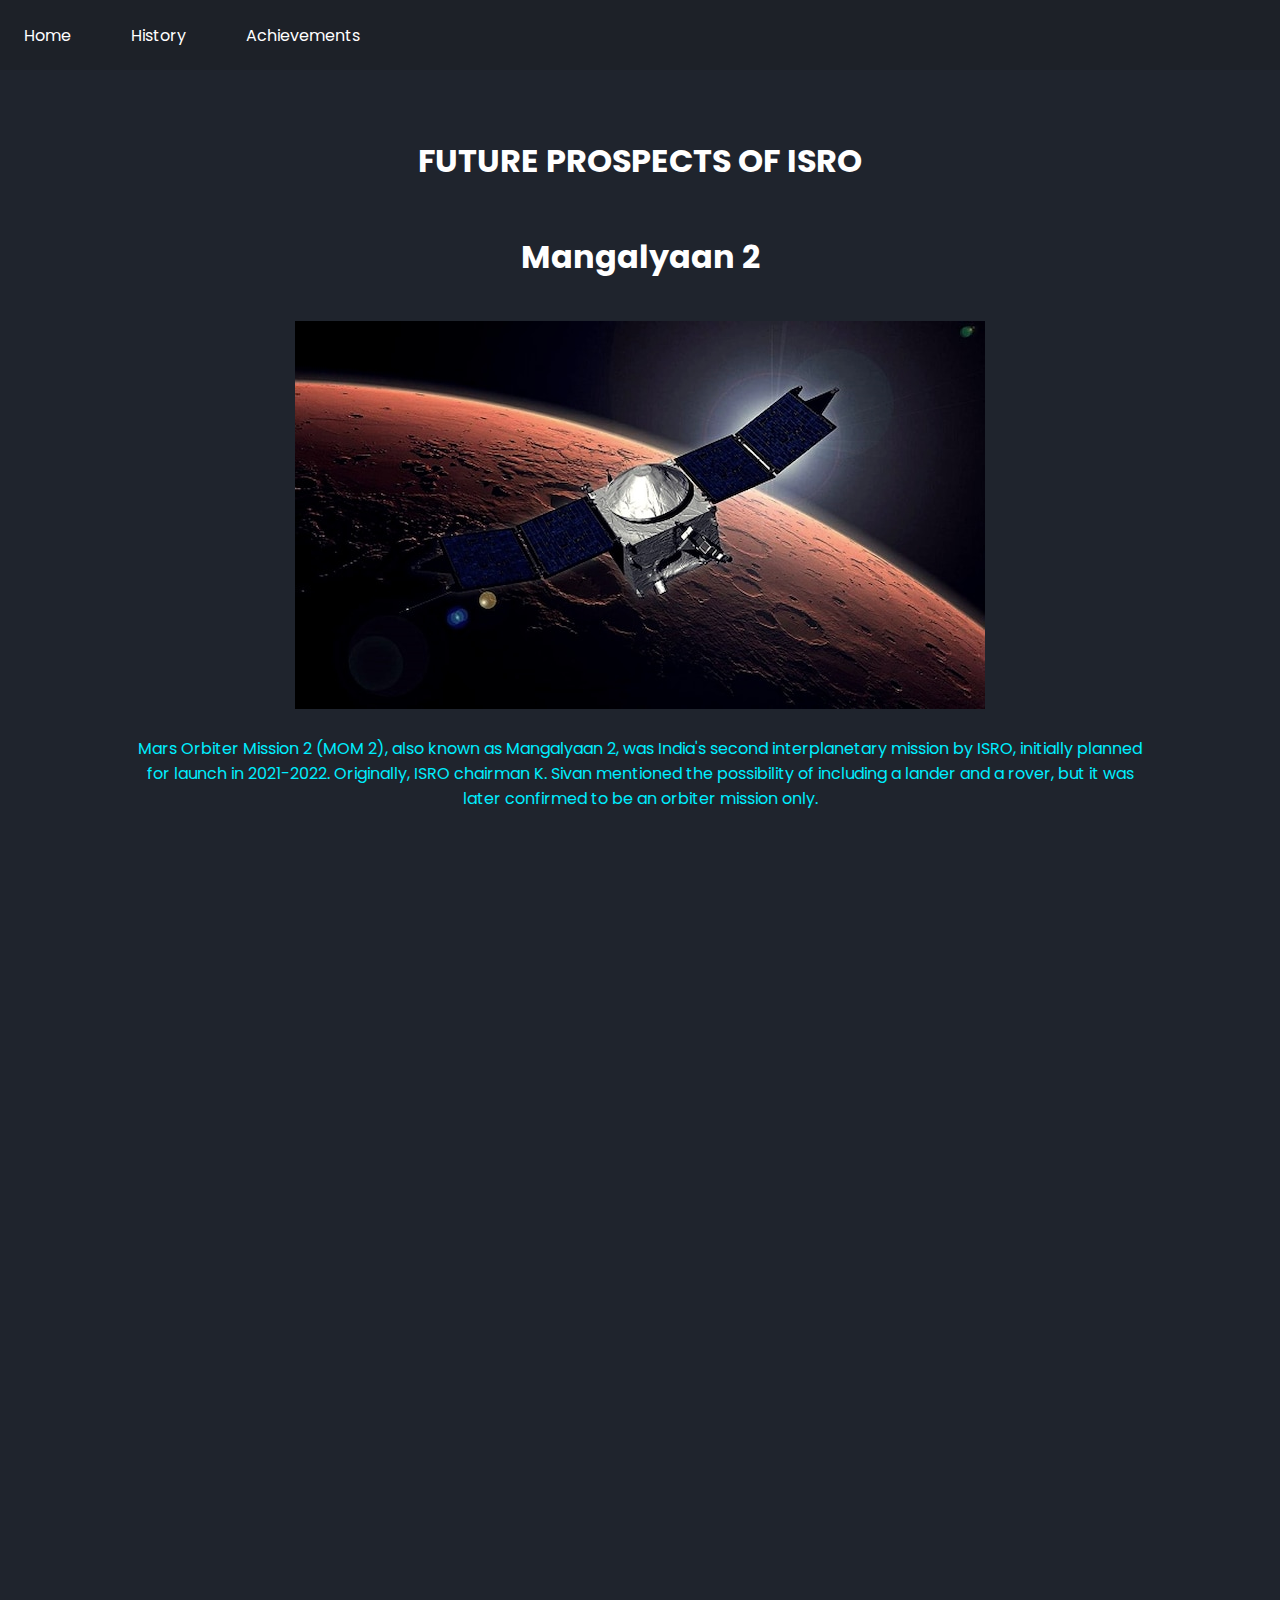
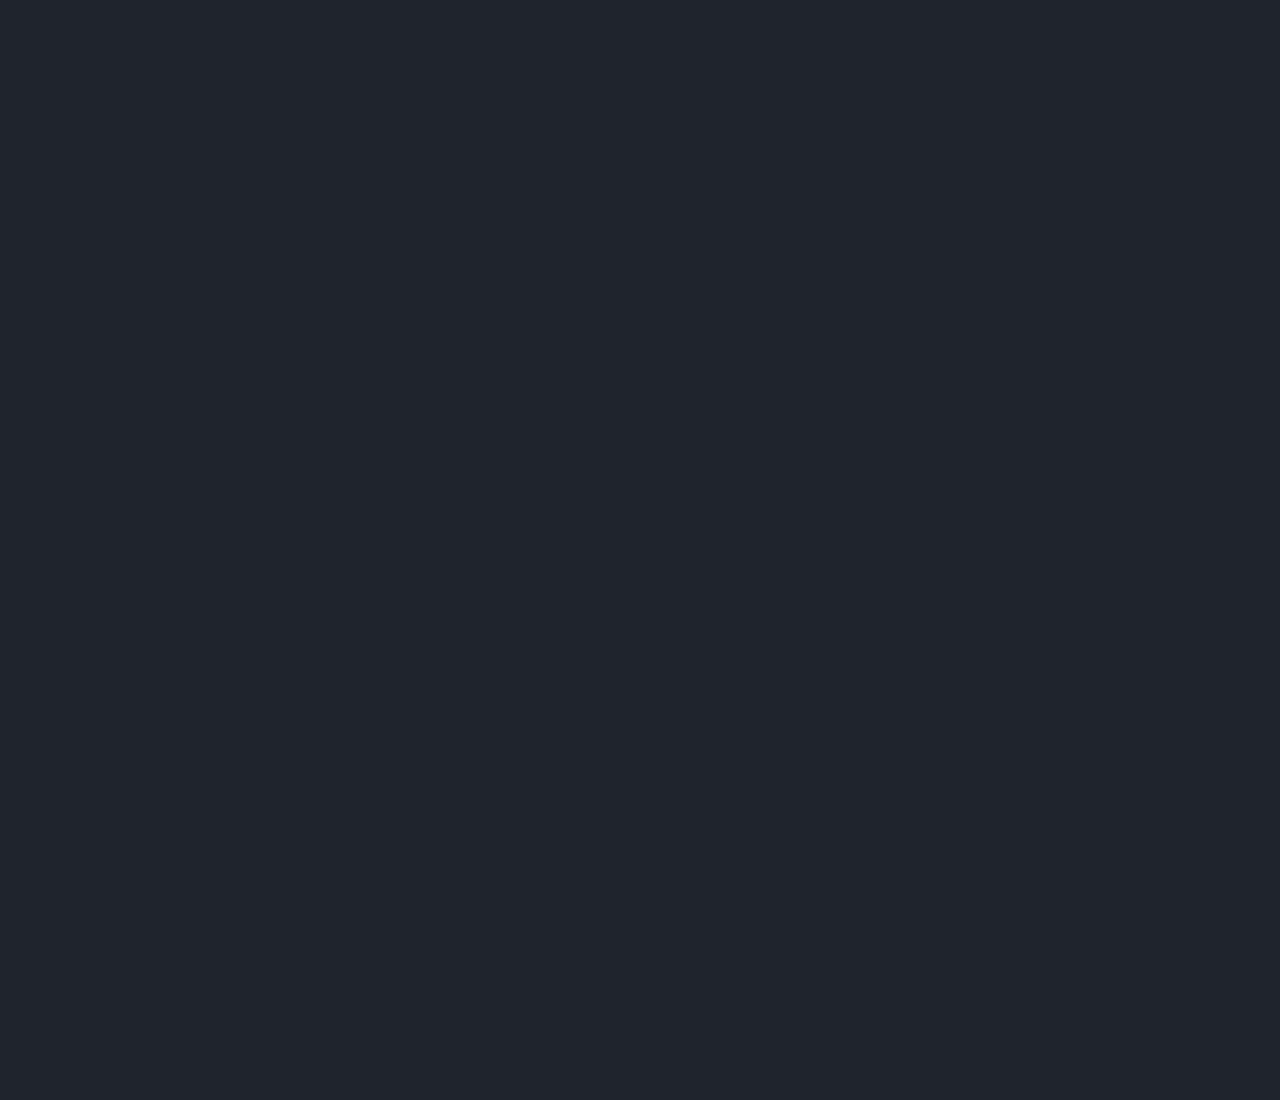
<file: future.html>
<!DOCTYPE html>
<html lang="en">
<head>
    <meta charset="UTF-8">
    <meta name="viewport" content="width=device-width, initial-scale=1.0">
    <title>Future Prospects</title>
    <link rel="stylesheet" href="styles/future.css">
</head>
<!-- Order: 1 Mangalyaan2 2. Gaganyaan2 -->
<body>

    
    <header>
        <nav class="navBar">
            <ul class="nav-menu">
                <li class="nav-item">
                    <a href="index.html" class="nav-link">Home</a>
                </li>
                <li class="nav-item">
                    <a href="history.html" class="nav-link">History</a>
                </li>
                <li class="nav-item">
                    <a href="achievements.html" class="nav-link">Achievements</a>
                </li>

            </ul>
        </nav>
    </header>

    <section class="sec-1 show-animate">
        <h1 class="animate"><BR>FUTURE PROSPECTS OF ISRO<BR><BR>Mangalyaan 2</h1>
        <div class="animate">
            <div class="img">
                <img src="Assets/Slideshow/1.jpg" alt="">
            </div>
        </div>
        <p class="animate">Mars Orbiter Mission 2 (MOM 2), also known as Mangalyaan 2, 
            was India's second interplanetary mission by ISRO, 
            initially planned for launch in 2021-2022. Originally, 
            ISRO chairman K. Sivan mentioned the possibility of including a lander and a rover, 
            but it was later confirmed to be an orbiter mission only.</p>
    </section>

    <section class="sec-2">
        <h1 class="animate">Gaganyaan 2</h1>
        <div class="animate">
            <div class="img">
                <img src="Assets/Slideshow/2.png" alt="">
            </div>
        </div>
        <p class="animate">"Gaganyaan" is India's crewed orbital spacecraft,
             part of the Indian Human Spaceflight Programme.
              It's designed for three crew members and will eventually have rendezvous and docking capabilities. 
              The maiden crewed mission, originally planned for December 2021, has been postponed to at least 2025. The capsule, weighing 5.3 metric tons, will orbit Earth at 400 km for up to seven days. The crew module, manufactured by Hindustan Aeronautics Limited (HAL), had its first uncrewed test flight in December 2014, with the design completed by May 2019. 
              The Defence Research and Development Organisation (DRDO) will support critical human-centric systems and technologies, including space-grade food, crew healthcare, radiation protection, parachutes for safe module recovery, and fire suppression systems.</p>
    </section>

    <section class="sec-3">
        <h1 class="animate">Venus Orbiter Mission</h1>
        <div class="animate">
            <div class="img">
                <img src="Assets/Slideshow/3.jpg" alt="">
            </div>
        </div>
        <p class="animate">The Venus Orbiter Mission, also known as Shukrayaan, is an upcoming mission by the Indian Space Research Organisation (ISRO) aimed at studying Venus' surface and atmosphere. Funding was allocated in 2017 for preliminary studies and instrument solicitations.
             The orbiter will have a science payload capacity of around 100 kilograms with 500 W of available power.
             It will enter an initial elliptical orbit around Venus with periapsis at 500 km and apoapsis at 60,000 km.</p>
    </section>
    <script src="scripts/future.js"></script>
</body>
</html>
</file>
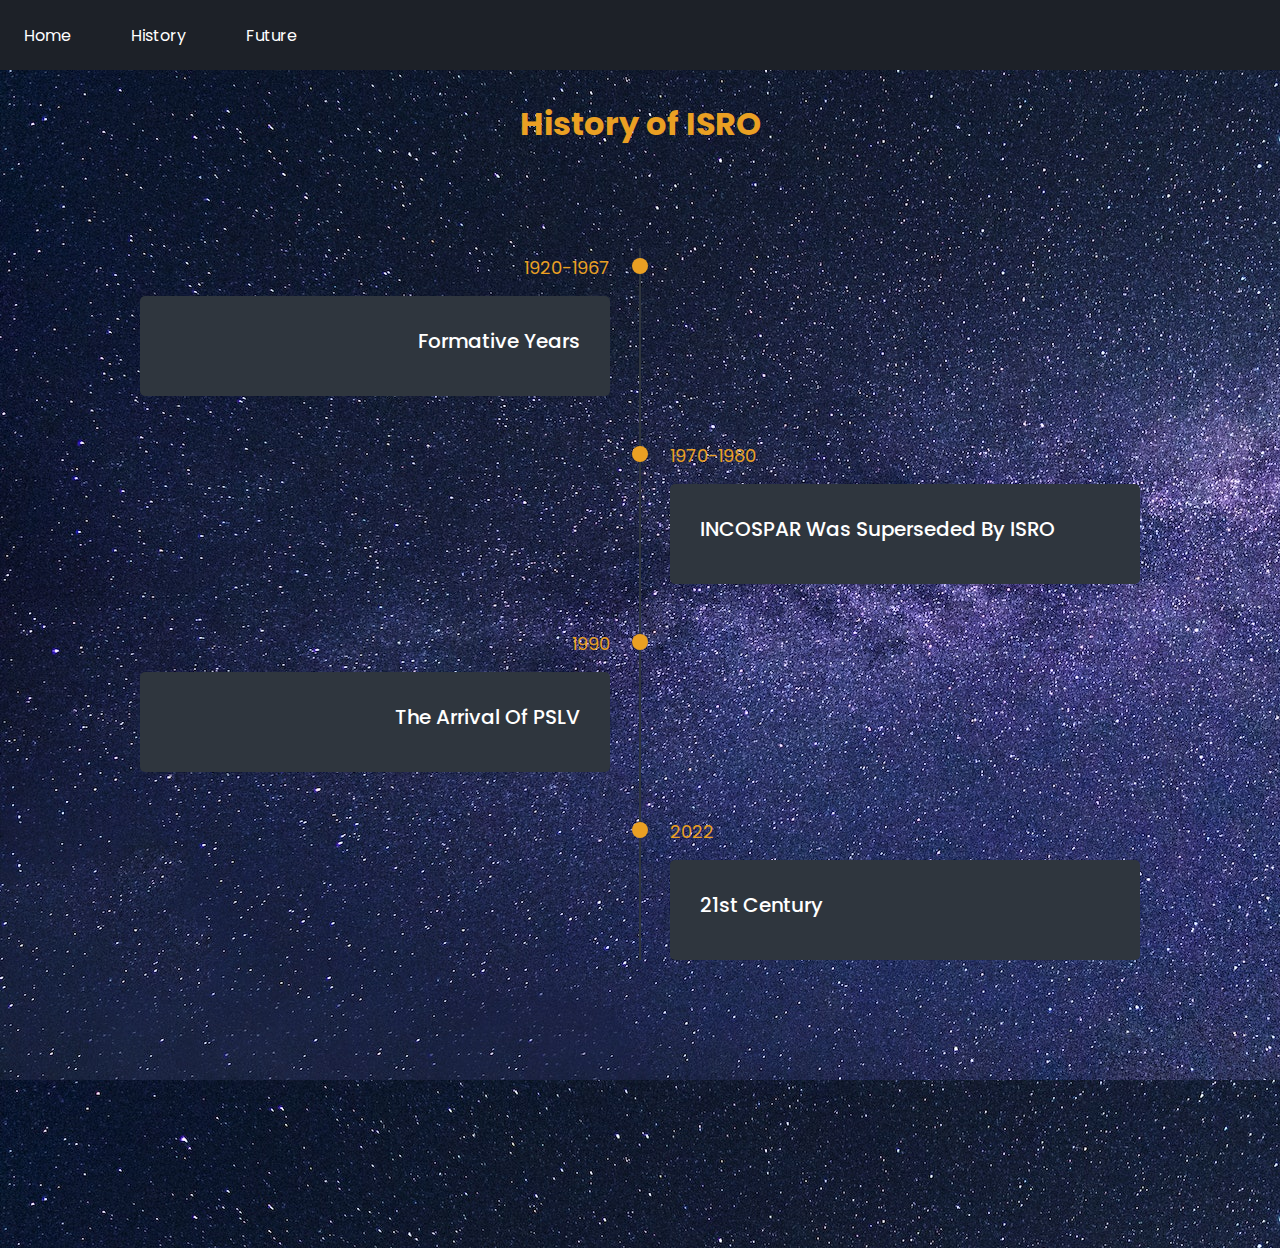
<file: history.html>
<!DOCTYPE html>
<html lang="en">
<head>
    <meta charset="UTF-8">
    <meta name="viewport" content="width=device-width, initial-scale=1.0">
    <link rel="stylesheet" href="styles/history.css">
    <title>history</title>
</head>
<body>
    
    <header>
        <nav class="navBar">
            <ul class="nav-menu">
                <li class="nav-item">
                    <a href="index.html" class="nav-link">Home</a>
                </li>
                <li class="nav-item">
                    <a href="history.html" class="nav-link">History</a>
                </li>
                <li class="nav-item">
                    <a href="future.html" class="nav-link">Future</a>
                </li>

            </ul>
        </nav>
        <div class="head">
            <h1>History of ISRO</h1>
        </div>
    </header>
    
    <section class="timeline-section">
        <div class="timeline-items">
            <div class="timeline-item">
                <div class="timeline-dot"></div>
                <div class="timeline-date">1920-1967</div>
                <div class="timeline-content">
                    <h3>Formative Years</h3>
                    <ul><li>1950: Department of Atomic Energy (DAE) founded with Bhabha as secretary
                        DAE funded space research across India</li>
                        <li>Ongoing tests on meteorology and Earth's magnetic field
                        Colaba Observatory established in 1823 for magnetic field studies</li>
                        <li>1954: Aryabhatta Research Institute of Observational Sciences (ARIES) founded in Himalayan foothills</li>
                        <li>1957: Rangpur Observatory established at Osmania University, Hyderabad
                        Government of India promoted space research</li>
                        </ul>
                </div>
            </div>
            <div class="timeline-item">
                <div class="timeline-dot"></div>
                <div class="timeline-date">1970-1980</div>
                <div class="timeline-content">
                    <h3> INCOSPAR was superseded by ISRO</h3>
                    <ul><li>Under the government of Indira Gandhi, INCOSPAR was superseded by ISRO.</li>
                        <li>Later in 1972, a space commission and Department of Space (DoS) were set up to oversee space technology development in India specifically.</li>
                        <li>ISRO was brought under DoS, institutionalising space research in India and forging the Indian space programme into its existing form</li>
                        <li>India joined the Soviet Interkosmos programme for space cooperation and got its first satellite <b>Aryabhatta</b> in orbit through a Soviet rocket.</li>
                        </ul>                  
                </div>
            </div>
            <div class="timeline-item">
                <div class="timeline-dot"></div>
                <div class="timeline-date">1990</div>
                <div class="timeline-content">
                    <h3>The arrival of PSLV</h3>
                    <ul><li>PSLV arrival in the 1990s greatly boosted the Indian space program.</li>
                        <li>PSLV had a streak of over 50 successful flights, launching low Earth orbit and GTO satellites.</li>
                        <li>GSLV development was underway alongside PSLV.</li>
                        <li>India initially attempted to acquire cryogenic engines from Russia but faced US opposition.</li>
                        <li>Imported KVD-1 engines from Russia under a limited success agreement.</li>
                        <li><b>Indigenous cryogenic technology</b> development began in 1994, taking two decades to succeed.</li>
                        <li>A new agreement with Russia secured seven KVD-1 cryogenic stages with no tech transfer.</li>
                        <li>These engines were used for initial GSLV Mk.1 flights.</li>
                        <li>ISRO faced US sanctions from May 6, 1992, to May 6, 1994.</li>
                        </ul> 
                </div>
            </div>
            <div class="timeline-item">
                <div class="timeline-dot"></div>
                <div class="timeline-date">2022</div>
                <div class="timeline-content">
                    <h3>21st century</h3>
                    <ul><li>In 2003, PM Atal Bihari Vajpayee urged space tech development for lunar missions.</li>
                        <li>Chandrayaan-1 launched in 2008 to verify lunar water presence.</li>
                        <li>Mars Orbiter Mission launched in 2013, first Asian spacecraft to enter Martian orbit.</li>
                        <li>Cryogenic upper stage for GSLV became operational.</li>
                        <li>India became the sixth country with full launch capabilities.</li>
                        <li>Heavier-lift launcher LVM3 introduced in 2014 for larger payloads and human space missions.</li>
                        <li>On August 23, 2023, India achieved its first successful lunar south pole soft landing with Chandrayaan-3, becoming the first nation to do so.</li>
                        <li>Chandrayaan-3 marked a world-first successful soft landing near the lunar south pole.</li>
                        
                    </ul>
                </div>
            </div>
            
        </div>
    </section>
</body>
</html>
</file>
<file: styles/future.css>
@import url('https://fonts.googleapis.com/css2?family=Poppins:wght@300;400;500;600;700&display=swap');

*{
    margin: 0;
    padding: 0;
    /* box-sizing: border-box; */
    font-family: "Poppins", sans-serif;
    background: transparent;
}


.navBar{
    background: #1D2128;
    position: fixed;
    min-height: 70px;
    display: flex;
    justify-content: space-between;
    align-items: center;
    padding: 0 24px;
    z-index: 9;
    width: 100vw;
}

.nav-menu{
    list-style: none;
    display: flex;
    justify-content: space-between;
    gap: 60px;
    margin-right: 50px;

}
.nav-link{
    transition: 0.7s ease;
    text-decoration: none;
    color:#ffffff;
}
.nav-link:hover{
    color: dodgerblue;
    text-shadow: 3px 2px 3px #2c9bf0;
}




section{
    display: flex;
    justify-content: center;
    align-items: center;
    min-height: 100vh;
    background: #1f242d;
    flex-direction: column;
    text-align: center;
    overflow: hidden;
    
}
section .img{
    margin-top: 40px;
    height: 50%;
    overflow: hidden;
    width: 60vw;
    border-radius: 5px;
}
section .img img{
    object-fit: cover;
}

h1{
    color: #fff;
}


p{
    padding-top: 20px;
    margin-left: 50px;
    margin-right: 50px;
    width: 80%;
    color: #0ef;

}

section .animate{
    transition: 1s;
}

.sec-1 .animate{
    transform: translateX(-100%);
}
.sec-1.show-animate .animate{
    transform: translateX(0);
}

.sec-2 .animate{
    transform: translateX(200%);
    opacity: 0;
}
.sec-2.show-animate .animate{
    transform: translateX(0);
    opacity: 1;
}
.sec-3 .animate{
    transform: translateY(100%);
    opacity: 0;
}
.sec-3.show-animate .animate{
    transform: translateY(0);
    opacity: 1;
}



.sec-2 p{
    color: #0f0;
}

.sec-3 p{
    color: #e0f;
}


@media (max-width: 513px) {
    section .img{
        width: 88vw;
    }
}
</file>
<file: styles/history.css>
@import url('https://fonts.googleapis.com/css2?family=Poppins:wght@300;400;500;600;700&display=swap');

*{
    margin: 0;
    padding: 0;
}


.navBar{
    background: #1D2128;
    position: fixed;
    min-height: 70px;
    display: flex;
    justify-content: space-between;
    align-items: center;
    padding: 0 24px;
    z-index: 9;
    width: 100vw;
}

.nav-menu{
    list-style: none;
    display: flex;
    justify-content: space-between;
    gap: 60px;
    margin-right: 50px;

}
.nav-link{
    transition: 0.7s ease;
    text-decoration: none;
    color:#ffffff;
}
.nav-link:hover{
    color: dodgerblue;
    text-shadow: 3px 2px 3px #2c9bf0;
}

/* Body Part */
body{
    font-family: 'Poppins', sans-serif;
    background: url('/Assets/bg2.jpg');
}
header{
    display: inline;
    text-align: center;
    align-items: center;
    width: 100%;
}
header .head{
    padding-top: 100px;
    align-items: center;
    color: #eaa023;
}

.timeline-section{
	background: transparent;
	min-height: 100vh;
	padding: 100px 15px;
}
.timeline-items{
	max-width: 1000px;
	margin:auto;
	display: flex;
	flex-wrap: wrap;
	position: relative;
}
.timeline-items::before{
	content: '';
	position: absolute;
	width: 2px;
	height: 100%;
	background-color: #2f363e;
	left: calc(50% - 1px);
}
.timeline-item{
	margin-bottom: 40px;
	width: 100%;
	position: relative;
}
.timeline-item:last-child{
	margin-bottom: 0;
}
.timeline-item:nth-child(odd){
    padding-right: calc(50% + 30px);
	text-align: right;
}
.timeline-item:nth-child(even){
    padding-left: calc(50% + 30px);
}
.timeline-dot{
	height: 16px;
	width: 16px;
	background-color: #eaa023;
	position: absolute;
	left: calc(50% - 8px);
	border-radius: 50%;
	top:10px;
}
.timeline-date{
	font-size: 18px;
	color: #eaa023;
	margin:6px 0 15px;
}
.timeline-content{
    background-color: #2f363e;
	padding: 30px;
	border-radius: 5px;
}
.timeline-content h3{
    font-size: 20px;
	color: #ffffff;
	margin:0 0 10px;
	text-transform: capitalize;
	font-weight: 500;
}
.timeline-content p{
    color: #c8c8c8;
	font-size: 16px;
	font-weight: 300;
	line-height: 22px;
}

/* responsive */
@media(max-width: 767px){
	.timeline-items::before{
		left: 7px;
	}
	.timeline-item:nth-child(odd){
		padding-right: 0;
		text-align: left;
	}
	.timeline-item:nth-child(odd),
	.timeline-item:nth-child(even){
		padding-left: 37px;
	}
	.timeline-dot{
		left:0;
	}
}

.timeline-content ul{
    display: none;
    color:#c8c8c8;
    text-align: justify;

}
.timeline-content:hover ul{
    display: block;
}
</file>
